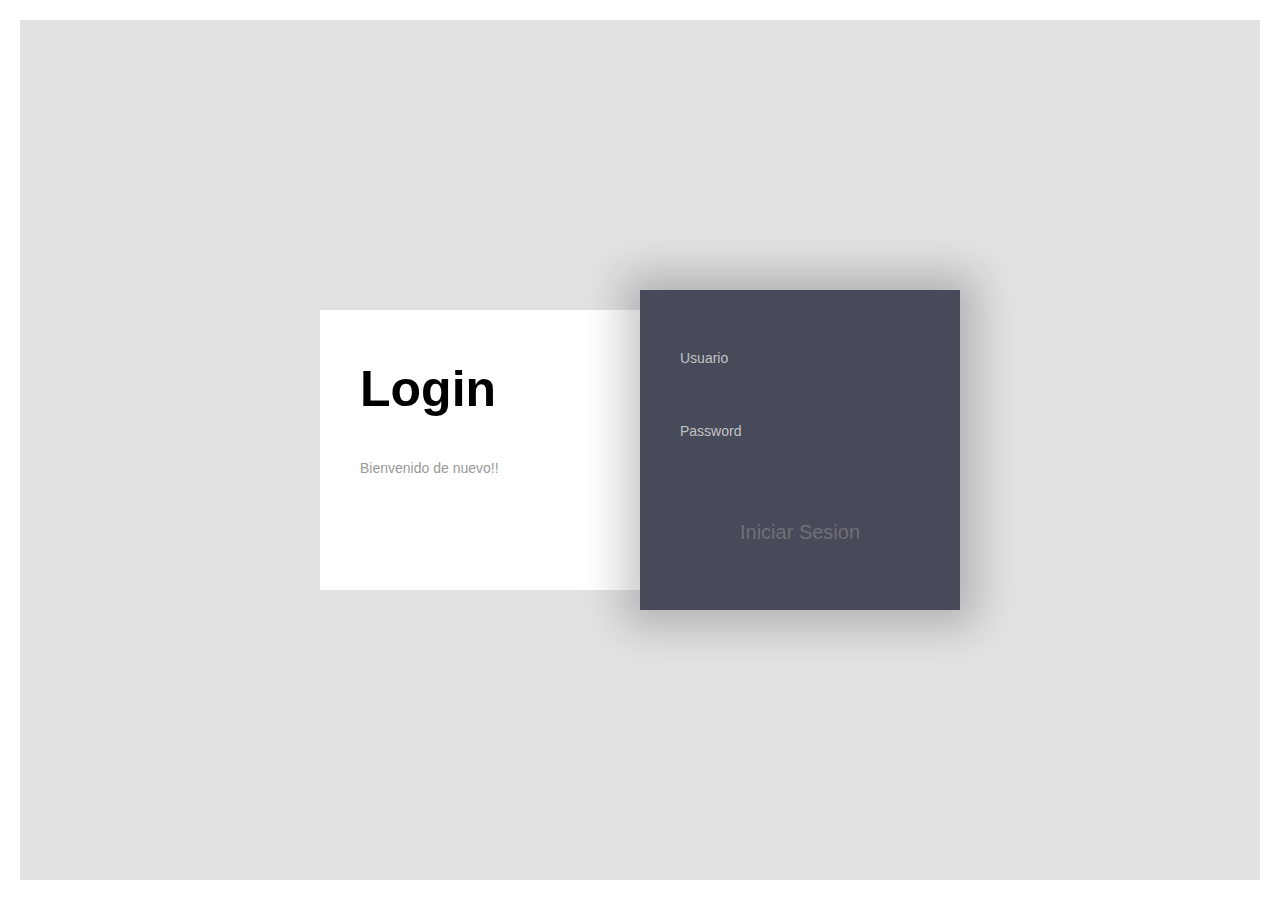
<file: Parcial 3/Loginbd/index.html>
<!DOCTYPE html>
<html lang="en">

<head>
	<title>Login</title>
	<meta charset="UTF-8">
	<meta name="viewport" content="width=device-width, initial-scale=1">
	<link rel="stylesheet" href="css/style.css">
	<link rel="stylesheet" href="https://cdn.jsdelivr.net/npm/bootstrap@4.6.1/dist/css/bootstrap.min.css"
		integrity="sha384-zCbKRCUGaJDkqS1kPbPd7TveP5iyJE0EjAuZQTgFLD2ylzuqKfdKlfG/eSrtxUkn" crossorigin="anonymous">

</head>

<body>
	<div class="page">
		<div class="container">
			<div class="left">
				<div class="login">Login</div>
				<div class="eula">Bienvenido de nuevo!!
				</div>
			</div>
			<div class="right">
				<svg viewBox="0 0 320 300">
					<defs>
						<linearGradient inkscape:collect="always" id="linearGradient" x1="13" y1="193.49992" x2="307"
							y2="193.49992" gradientUnits="userSpaceOnUse">
							<stop style="stop-color:#ff00ff;" offset="0" id="stop876" />
							<stop style="stop-color:#ff0000;" offset="1" id="stop878" />
						</linearGradient>
					</defs>
				</svg>
				<div class="form">
					<form action="" id="formlg">
						<label for="text">Usuario</label>
						<input type="text" name="username">
						<label for="password">Password</label>
						<input type="password" name="pass">
						<input type="submit" class="btn btn-success" id="submit" value="Iniciar Sesion">
					</form>

				</div>
			</div>
		</div>
	</div>


	<script src="https://ajax.googleapis.com/ajax/libs/jquery/3.6.0/jquery.min.js"></script>
	<script src="./main.js"></script>

</body>

</html>
</file>
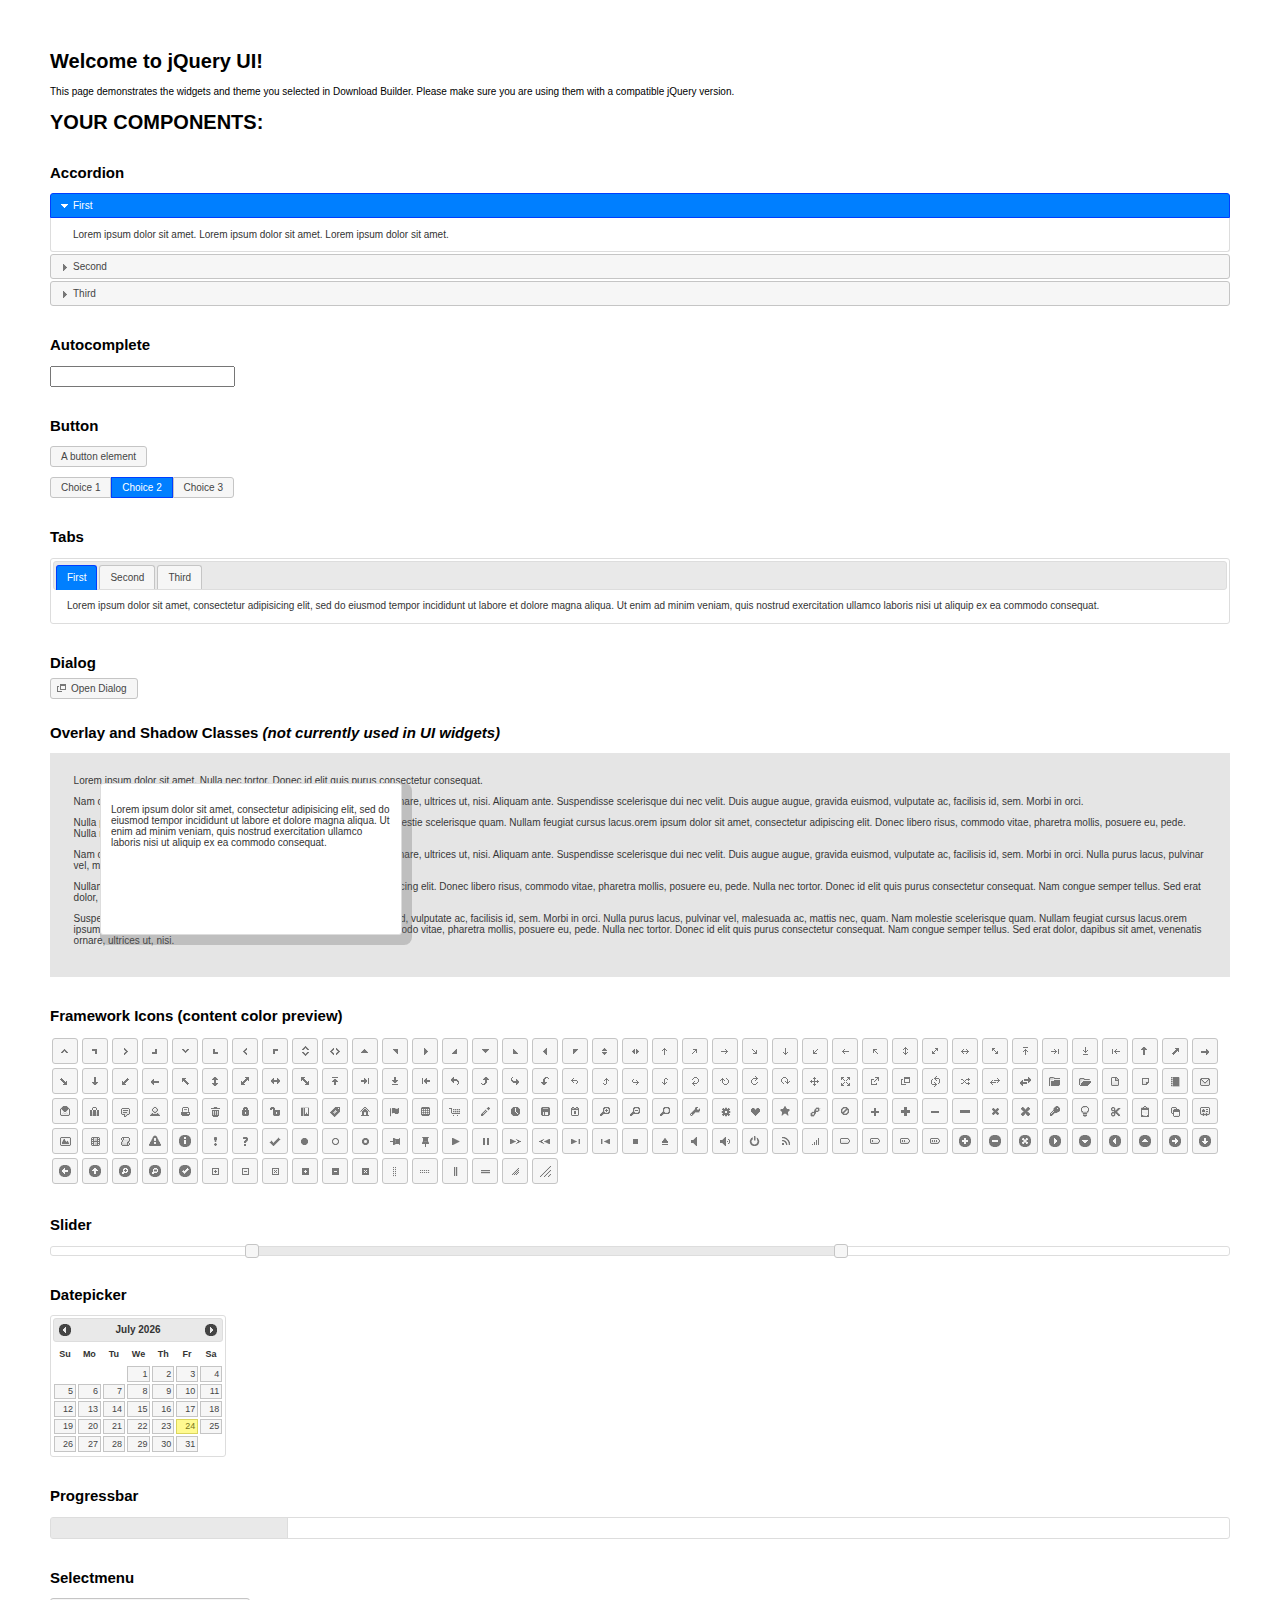
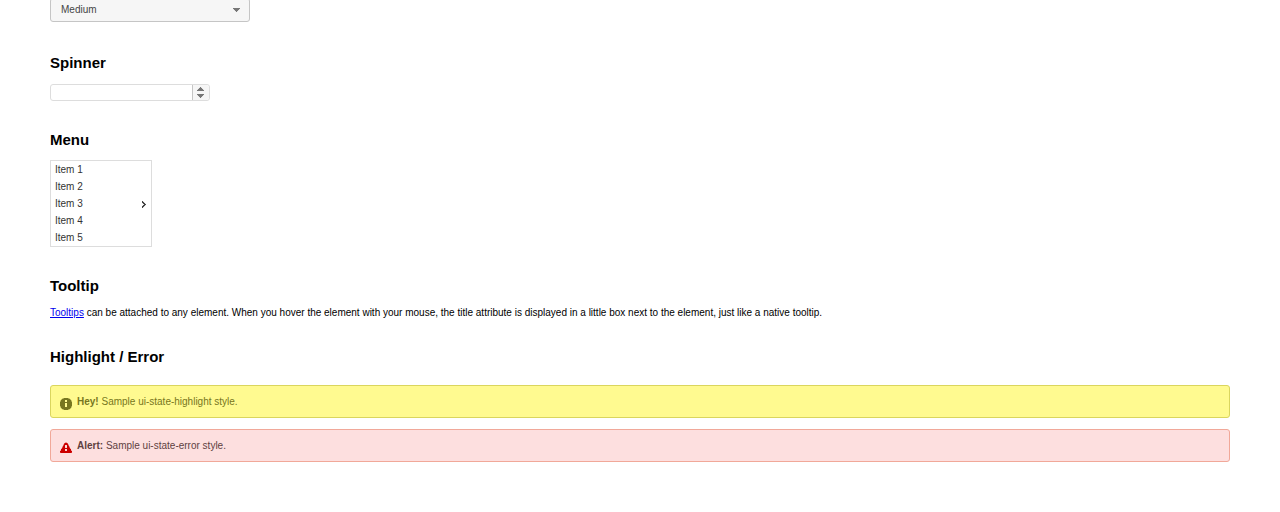
<file: Parcial 3/Login/resources/jqueryui/index.html>
<!doctype html>
<html lang="us">
<head>
	<meta charset="utf-8">
	<title>jQuery UI Example Page</title>
	<link href="jquery-ui.css" rel="stylesheet">
	<style>
	body{
		font: 62.5% "Trebuchet MS", sans-serif;
		margin: 50px;
	}
	.demoHeaders {
		margin-top: 2em;
	}
	#dialog-link {
		padding: .4em 1em .4em 20px;
		text-decoration: none;
		position: relative;
	}
	#dialog-link span.ui-icon {
		margin: 0 5px 0 0;
		position: absolute;
		left: .2em;
		top: 50%;
		margin-top: -8px;
	}
	#icons {
		margin: 0;
		padding: 0;
	}
	#icons li {
		margin: 2px;
		position: relative;
		padding: 4px 0;
		cursor: pointer;
		float: left;
		list-style: none;
	}
	#icons span.ui-icon {
		float: left;
		margin: 0 4px;
	}
	.fakewindowcontain .ui-widget-overlay {
		position: absolute;
	}
	select {
		width: 200px;
	}
	</style>
</head>
<body>

<h1>Welcome to jQuery UI!</h1>

<div class="ui-widget">
	<p>This page demonstrates the widgets and theme you selected in Download Builder. Please make sure you are using them with a compatible jQuery version.</p>
</div>

<h1>YOUR COMPONENTS:</h1>


<!-- Accordion -->
<h2 class="demoHeaders">Accordion</h2>
<div id="accordion">
	<h3>First</h3>
	<div>Lorem ipsum dolor sit amet. Lorem ipsum dolor sit amet. Lorem ipsum dolor sit amet.</div>
	<h3>Second</h3>
	<div>Phasellus mattis tincidunt nibh.</div>
	<h3>Third</h3>
	<div>Nam dui erat, auctor a, dignissim quis.</div>
</div>



<!-- Autocomplete -->
<h2 class="demoHeaders">Autocomplete</h2>
<div>
	<input id="autocomplete" title="type &quot;a&quot;">
</div>



<!-- Button -->
<h2 class="demoHeaders">Button</h2>
<button id="button">A button element</button>
<form style="margin-top: 1em;">
	<div id="radioset">
		<input type="radio" id="radio1" name="radio"><label for="radio1">Choice 1</label>
		<input type="radio" id="radio2" name="radio" checked="checked"><label for="radio2">Choice 2</label>
		<input type="radio" id="radio3" name="radio"><label for="radio3">Choice 3</label>
	</div>
</form>



<!-- Tabs -->
<h2 class="demoHeaders">Tabs</h2>
<div id="tabs">
	<ul>
		<li><a href="#tabs-1">First</a></li>
		<li><a href="#tabs-2">Second</a></li>
		<li><a href="#tabs-3">Third</a></li>
	</ul>
	<div id="tabs-1">Lorem ipsum dolor sit amet, consectetur adipisicing elit, sed do eiusmod tempor incididunt ut labore et dolore magna aliqua. Ut enim ad minim veniam, quis nostrud exercitation ullamco laboris nisi ut aliquip ex ea commodo consequat.</div>
	<div id="tabs-2">Phasellus mattis tincidunt nibh. Cras orci urna, blandit id, pretium vel, aliquet ornare, felis. Maecenas scelerisque sem non nisl. Fusce sed lorem in enim dictum bibendum.</div>
	<div id="tabs-3">Nam dui erat, auctor a, dignissim quis, sollicitudin eu, felis. Pellentesque nisi urna, interdum eget, sagittis et, consequat vestibulum, lacus. Mauris porttitor ullamcorper augue.</div>
</div>



<!-- Dialog NOTE: Dialog is not generated by UI in this demo so it can be visually styled in themeroller-->
<h2 class="demoHeaders">Dialog</h2>
<p><a href="#" id="dialog-link" class="ui-state-default ui-corner-all"><span class="ui-icon ui-icon-newwin"></span>Open Dialog</a></p>

<h2 class="demoHeaders">Overlay and Shadow Classes <em>(not currently used in UI widgets)</em></h2>
<div style="position: relative; width: 96%; height: 200px; padding:1% 2%; overflow:hidden;" class="fakewindowcontain">
	<p>Lorem ipsum dolor sit amet,  Nulla nec tortor. Donec id elit quis purus consectetur consequat. </p><p>Nam congue semper tellus. Sed erat dolor, dapibus sit amet, venenatis ornare, ultrices ut, nisi. Aliquam ante. Suspendisse scelerisque dui nec velit. Duis augue augue, gravida euismod, vulputate ac, facilisis id, sem. Morbi in orci. </p><p>Nulla purus lacus, pulvinar vel, malesuada ac, mattis nec, quam. Nam molestie scelerisque quam. Nullam feugiat cursus lacus.orem ipsum dolor sit amet, consectetur adipiscing elit. Donec libero risus, commodo vitae, pharetra mollis, posuere eu, pede. Nulla nec tortor. Donec id elit quis purus consectetur consequat. </p><p>Nam congue semper tellus. Sed erat dolor, dapibus sit amet, venenatis ornare, ultrices ut, nisi. Aliquam ante. Suspendisse scelerisque dui nec velit. Duis augue augue, gravida euismod, vulputate ac, facilisis id, sem. Morbi in orci. Nulla purus lacus, pulvinar vel, malesuada ac, mattis nec, quam. Nam molestie scelerisque quam. </p><p>Nullam feugiat cursus lacus.orem ipsum dolor sit amet, consectetur adipiscing elit. Donec libero risus, commodo vitae, pharetra mollis, posuere eu, pede. Nulla nec tortor. Donec id elit quis purus consectetur consequat. Nam congue semper tellus. Sed erat dolor, dapibus sit amet, venenatis ornare, ultrices ut, nisi. Aliquam ante. </p><p>Suspendisse scelerisque dui nec velit. Duis augue augue, gravida euismod, vulputate ac, facilisis id, sem. Morbi in orci. Nulla purus lacus, pulvinar vel, malesuada ac, mattis nec, quam. Nam molestie scelerisque quam. Nullam feugiat cursus lacus.orem ipsum dolor sit amet, consectetur adipiscing elit. Donec libero risus, commodo vitae, pharetra mollis, posuere eu, pede. Nulla nec tortor. Donec id elit quis purus consectetur consequat. Nam congue semper tellus. Sed erat dolor, dapibus sit amet, venenatis ornare, ultrices ut, nisi. </p>

	<!-- ui-dialog -->
	<div class="ui-overlay"><div class="ui-widget-overlay"></div><div class="ui-widget-shadow ui-corner-all" style="width: 302px; height: 152px; position: absolute; left: 50px; top: 30px;"></div></div>
	<div style="position: absolute; width: 280px; height: 130px;left: 50px; top: 30px; padding: 10px;" class="ui-widget ui-widget-content ui-corner-all">
		<div class="ui-dialog-content ui-widget-content" style="background: none; border: 0;">
			<p>Lorem ipsum dolor sit amet, consectetur adipisicing elit, sed do eiusmod tempor incididunt ut labore et dolore magna aliqua. Ut enim ad minim veniam, quis nostrud exercitation ullamco laboris nisi ut aliquip ex ea commodo consequat.</p>
		</div>
	</div>

</div>

<!-- ui-dialog -->
<div id="dialog" title="Dialog Title">
	<p>Lorem ipsum dolor sit amet, consectetur adipisicing elit, sed do eiusmod tempor incididunt ut labore et dolore magna aliqua. Ut enim ad minim veniam, quis nostrud exercitation ullamco laboris nisi ut aliquip ex ea commodo consequat.</p>
</div>



<h2 class="demoHeaders">Framework Icons (content color preview)</h2>
<ul id="icons" class="ui-widget ui-helper-clearfix">
	<li class="ui-state-default ui-corner-all" title=".ui-icon-carat-1-n"><span class="ui-icon ui-icon-carat-1-n"></span></li>
	<li class="ui-state-default ui-corner-all" title=".ui-icon-carat-1-ne"><span class="ui-icon ui-icon-carat-1-ne"></span></li>
	<li class="ui-state-default ui-corner-all" title=".ui-icon-carat-1-e"><span class="ui-icon ui-icon-carat-1-e"></span></li>
	<li class="ui-state-default ui-corner-all" title=".ui-icon-carat-1-se"><span class="ui-icon ui-icon-carat-1-se"></span></li>
	<li class="ui-state-default ui-corner-all" title=".ui-icon-carat-1-s"><span class="ui-icon ui-icon-carat-1-s"></span></li>
	<li class="ui-state-default ui-corner-all" title=".ui-icon-carat-1-sw"><span class="ui-icon ui-icon-carat-1-sw"></span></li>
	<li class="ui-state-default ui-corner-all" title=".ui-icon-carat-1-w"><span class="ui-icon ui-icon-carat-1-w"></span></li>
	<li class="ui-state-default ui-corner-all" title=".ui-icon-carat-1-nw"><span class="ui-icon ui-icon-carat-1-nw"></span></li>
	<li class="ui-state-default ui-corner-all" title=".ui-icon-carat-2-n-s"><span class="ui-icon ui-icon-carat-2-n-s"></span></li>
	<li class="ui-state-default ui-corner-all" title=".ui-icon-carat-2-e-w"><span class="ui-icon ui-icon-carat-2-e-w"></span></li>
	<li class="ui-state-default ui-corner-all" title=".ui-icon-triangle-1-n"><span class="ui-icon ui-icon-triangle-1-n"></span></li>
	<li class="ui-state-default ui-corner-all" title=".ui-icon-triangle-1-ne"><span class="ui-icon ui-icon-triangle-1-ne"></span></li>
	<li class="ui-state-default ui-corner-all" title=".ui-icon-triangle-1-e"><span class="ui-icon ui-icon-triangle-1-e"></span></li>
	<li class="ui-state-default ui-corner-all" title=".ui-icon-triangle-1-se"><span class="ui-icon ui-icon-triangle-1-se"></span></li>
	<li class="ui-state-default ui-corner-all" title=".ui-icon-triangle-1-s"><span class="ui-icon ui-icon-triangle-1-s"></span></li>
	<li class="ui-state-default ui-corner-all" title=".ui-icon-triangle-1-sw"><span class="ui-icon ui-icon-triangle-1-sw"></span></li>
	<li class="ui-state-default ui-corner-all" title=".ui-icon-triangle-1-w"><span class="ui-icon ui-icon-triangle-1-w"></span></li>
	<li class="ui-state-default ui-corner-all" title=".ui-icon-triangle-1-nw"><span class="ui-icon ui-icon-triangle-1-nw"></span></li>
	<li class="ui-state-default ui-corner-all" title=".ui-icon-triangle-2-n-s"><span class="ui-icon ui-icon-triangle-2-n-s"></span></li>
	<li class="ui-state-default ui-corner-all" title=".ui-icon-triangle-2-e-w"><span class="ui-icon ui-icon-triangle-2-e-w"></span></li>
	<li class="ui-state-default ui-corner-all" title=".ui-icon-arrow-1-n"><span class="ui-icon ui-icon-arrow-1-n"></span></li>
	<li class="ui-state-default ui-corner-all" title=".ui-icon-arrow-1-ne"><span class="ui-icon ui-icon-arrow-1-ne"></span></li>
	<li class="ui-state-default ui-corner-all" title=".ui-icon-arrow-1-e"><span class="ui-icon ui-icon-arrow-1-e"></span></li>
	<li class="ui-state-default ui-corner-all" title=".ui-icon-arrow-1-se"><span class="ui-icon ui-icon-arrow-1-se"></span></li>
	<li class="ui-state-default ui-corner-all" title=".ui-icon-arrow-1-s"><span class="ui-icon ui-icon-arrow-1-s"></span></li>
	<li class="ui-state-default ui-corner-all" title=".ui-icon-arrow-1-sw"><span class="ui-icon ui-icon-arrow-1-sw"></span></li>
	<li class="ui-state-default ui-corner-all" title=".ui-icon-arrow-1-w"><span class="ui-icon ui-icon-arrow-1-w"></span></li>
	<li class="ui-state-default ui-corner-all" title=".ui-icon-arrow-1-nw"><span class="ui-icon ui-icon-arrow-1-nw"></span></li>
	<li class="ui-state-default ui-corner-all" title=".ui-icon-arrow-2-n-s"><span class="ui-icon ui-icon-arrow-2-n-s"></span></li>
	<li class="ui-state-default ui-corner-all" title=".ui-icon-arrow-2-ne-sw"><span class="ui-icon ui-icon-arrow-2-ne-sw"></span></li>
	<li class="ui-state-default ui-corner-all" title=".ui-icon-arrow-2-e-w"><span class="ui-icon ui-icon-arrow-2-e-w"></span></li>
	<li class="ui-state-default ui-corner-all" title=".ui-icon-arrow-2-se-nw"><span class="ui-icon ui-icon-arrow-2-se-nw"></span></li>
	<li class="ui-state-default ui-corner-all" title=".ui-icon-arrowstop-1-n"><span class="ui-icon ui-icon-arrowstop-1-n"></span></li>
	<li class="ui-state-default ui-corner-all" title=".ui-icon-arrowstop-1-e"><span class="ui-icon ui-icon-arrowstop-1-e"></span></li>
	<li class="ui-state-default ui-corner-all" title=".ui-icon-arrowstop-1-s"><span class="ui-icon ui-icon-arrowstop-1-s"></span></li>
	<li class="ui-state-default ui-corner-all" title=".ui-icon-arrowstop-1-w"><span class="ui-icon ui-icon-arrowstop-1-w"></span></li>
	<li class="ui-state-default ui-corner-all" title=".ui-icon-arrowthick-1-n"><span class="ui-icon ui-icon-arrowthick-1-n"></span></li>
	<li class="ui-state-default ui-corner-all" title=".ui-icon-arrowthick-1-ne"><span class="ui-icon ui-icon-arrowthick-1-ne"></span></li>
	<li class="ui-state-default ui-corner-all" title=".ui-icon-arrowthick-1-e"><span class="ui-icon ui-icon-arrowthick-1-e"></span></li>
	<li class="ui-state-default ui-corner-all" title=".ui-icon-arrowthick-1-se"><span class="ui-icon ui-icon-arrowthick-1-se"></span></li>
	<li class="ui-state-default ui-corner-all" title=".ui-icon-arrowthick-1-s"><span class="ui-icon ui-icon-arrowthick-1-s"></span></li>
	<li class="ui-state-default ui-corner-all" title=".ui-icon-arrowthick-1-sw"><span class="ui-icon ui-icon-arrowthick-1-sw"></span></li>
	<li class="ui-state-default ui-corner-all" title=".ui-icon-arrowthick-1-w"><span class="ui-icon ui-icon-arrowthick-1-w"></span></li>
	<li class="ui-state-default ui-corner-all" title=".ui-icon-arrowthick-1-nw"><span class="ui-icon ui-icon-arrowthick-1-nw"></span></li>
	<li class="ui-state-default ui-corner-all" title=".ui-icon-arrowthick-2-n-s"><span class="ui-icon ui-icon-arrowthick-2-n-s"></span></li>
	<li class="ui-state-default ui-corner-all" title=".ui-icon-arrowthick-2-ne-sw"><span class="ui-icon ui-icon-arrowthick-2-ne-sw"></span></li>
	<li class="ui-state-default ui-corner-all" title=".ui-icon-arrowthick-2-e-w"><span class="ui-icon ui-icon-arrowthick-2-e-w"></span></li>
	<li class="ui-state-default ui-corner-all" title=".ui-icon-arrowthick-2-se-nw"><span class="ui-icon ui-icon-arrowthick-2-se-nw"></span></li>
	<li class="ui-state-default ui-corner-all" title=".ui-icon-arrowthickstop-1-n"><span class="ui-icon ui-icon-arrowthickstop-1-n"></span></li>
	<li class="ui-state-default ui-corner-all" title=".ui-icon-arrowthickstop-1-e"><span class="ui-icon ui-icon-arrowthickstop-1-e"></span></li>
	<li class="ui-state-default ui-corner-all" title=".ui-icon-arrowthickstop-1-s"><span class="ui-icon ui-icon-arrowthickstop-1-s"></span></li>
	<li class="ui-state-default ui-corner-all" title=".ui-icon-arrowthickstop-1-w"><span class="ui-icon ui-icon-arrowthickstop-1-w"></span></li>
	<li class="ui-state-default ui-corner-all" title=".ui-icon-arrowreturnthick-1-w"><span class="ui-icon ui-icon-arrowreturnthick-1-w"></span></li>
	<li class="ui-state-default ui-corner-all" title=".ui-icon-arrowreturnthick-1-n"><span class="ui-icon ui-icon-arrowreturnthick-1-n"></span></li>
	<li class="ui-state-default ui-corner-all" title=".ui-icon-arrowreturnthick-1-e"><span class="ui-icon ui-icon-arrowreturnthick-1-e"></span></li>
	<li class="ui-state-default ui-corner-all" title=".ui-icon-arrowreturnthick-1-s"><span class="ui-icon ui-icon-arrowreturnthick-1-s"></span></li>
	<li class="ui-state-default ui-corner-all" title=".ui-icon-arrowreturn-1-w"><span class="ui-icon ui-icon-arrowreturn-1-w"></span></li>
	<li class="ui-state-default ui-corner-all" title=".ui-icon-arrowreturn-1-n"><span class="ui-icon ui-icon-arrowreturn-1-n"></span></li>
	<li class="ui-state-default ui-corner-all" title=".ui-icon-arrowreturn-1-e"><span class="ui-icon ui-icon-arrowreturn-1-e"></span></li>
	<li class="ui-state-default ui-corner-all" title=".ui-icon-arrowreturn-1-s"><span class="ui-icon ui-icon-arrowreturn-1-s"></span></li>
	<li class="ui-state-default ui-corner-all" title=".ui-icon-arrowrefresh-1-w"><span class="ui-icon ui-icon-arrowrefresh-1-w"></span></li>
	<li class="ui-state-default ui-corner-all" title=".ui-icon-arrowrefresh-1-n"><span class="ui-icon ui-icon-arrowrefresh-1-n"></span></li>
	<li class="ui-state-default ui-corner-all" title=".ui-icon-arrowrefresh-1-e"><span class="ui-icon ui-icon-arrowrefresh-1-e"></span></li>
	<li class="ui-state-default ui-corner-all" title=".ui-icon-arrowrefresh-1-s"><span class="ui-icon ui-icon-arrowrefresh-1-s"></span></li>
	<li class="ui-state-default ui-corner-all" title=".ui-icon-arrow-4"><span class="ui-icon ui-icon-arrow-4"></span></li>
	<li class="ui-state-default ui-corner-all" title=".ui-icon-arrow-4-diag"><span class="ui-icon ui-icon-arrow-4-diag"></span></li>
	<li class="ui-state-default ui-corner-all" title=".ui-icon-extlink"><span class="ui-icon ui-icon-extlink"></span></li>
	<li class="ui-state-default ui-corner-all" title=".ui-icon-newwin"><span class="ui-icon ui-icon-newwin"></span></li>
	<li class="ui-state-default ui-corner-all" title=".ui-icon-refresh"><span class="ui-icon ui-icon-refresh"></span></li>
	<li class="ui-state-default ui-corner-all" title=".ui-icon-shuffle"><span class="ui-icon ui-icon-shuffle"></span></li>
	<li class="ui-state-default ui-corner-all" title=".ui-icon-transfer-e-w"><span class="ui-icon ui-icon-transfer-e-w"></span></li>
	<li class="ui-state-default ui-corner-all" title=".ui-icon-transferthick-e-w"><span class="ui-icon ui-icon-transferthick-e-w"></span></li>
	<li class="ui-state-default ui-corner-all" title=".ui-icon-folder-collapsed"><span class="ui-icon ui-icon-folder-collapsed"></span></li>
	<li class="ui-state-default ui-corner-all" title=".ui-icon-folder-open"><span class="ui-icon ui-icon-folder-open"></span></li>
	<li class="ui-state-default ui-corner-all" title=".ui-icon-document"><span class="ui-icon ui-icon-document"></span></li>
	<li class="ui-state-default ui-corner-all" title=".ui-icon-document-b"><span class="ui-icon ui-icon-document-b"></span></li>
	<li class="ui-state-default ui-corner-all" title=".ui-icon-note"><span class="ui-icon ui-icon-note"></span></li>
	<li class="ui-state-default ui-corner-all" title=".ui-icon-mail-closed"><span class="ui-icon ui-icon-mail-closed"></span></li>
	<li class="ui-state-default ui-corner-all" title=".ui-icon-mail-open"><span class="ui-icon ui-icon-mail-open"></span></li>
	<li class="ui-state-default ui-corner-all" title=".ui-icon-suitcase"><span class="ui-icon ui-icon-suitcase"></span></li>
	<li class="ui-state-default ui-corner-all" title=".ui-icon-comment"><span class="ui-icon ui-icon-comment"></span></li>
	<li class="ui-state-default ui-corner-all" title=".ui-icon-person"><span class="ui-icon ui-icon-person"></span></li>
	<li class="ui-state-default ui-corner-all" title=".ui-icon-print"><span class="ui-icon ui-icon-print"></span></li>
	<li class="ui-state-default ui-corner-all" title=".ui-icon-trash"><span class="ui-icon ui-icon-trash"></span></li>
	<li class="ui-state-default ui-corner-all" title=".ui-icon-locked"><span class="ui-icon ui-icon-locked"></span></li>
	<li class="ui-state-default ui-corner-all" title=".ui-icon-unlocked"><span class="ui-icon ui-icon-unlocked"></span></li>
	<li class="ui-state-default ui-corner-all" title=".ui-icon-bookmark"><span class="ui-icon ui-icon-bookmark"></span></li>
	<li class="ui-state-default ui-corner-all" title=".ui-icon-tag"><span class="ui-icon ui-icon-tag"></span></li>
	<li class="ui-state-default ui-corner-all" title=".ui-icon-home"><span class="ui-icon ui-icon-home"></span></li>
	<li class="ui-state-default ui-corner-all" title=".ui-icon-flag"><span class="ui-icon ui-icon-flag"></span></li>
	<li class="ui-state-default ui-corner-all" title=".ui-icon-calculator"><span class="ui-icon ui-icon-calculator"></span></li>
	<li class="ui-state-default ui-corner-all" title=".ui-icon-cart"><span class="ui-icon ui-icon-cart"></span></li>
	<li class="ui-state-default ui-corner-all" title=".ui-icon-pencil"><span class="ui-icon ui-icon-pencil"></span></li>
	<li class="ui-state-default ui-corner-all" title=".ui-icon-clock"><span class="ui-icon ui-icon-clock"></span></li>
	<li class="ui-state-default ui-corner-all" title=".ui-icon-disk"><span class="ui-icon ui-icon-disk"></span></li>
	<li class="ui-state-default ui-corner-all" title=".ui-icon-calendar"><span class="ui-icon ui-icon-calendar"></span></li>
	<li class="ui-state-default ui-corner-all" title=".ui-icon-zoomin"><span class="ui-icon ui-icon-zoomin"></span></li>
	<li class="ui-state-default ui-corner-all" title=".ui-icon-zoomout"><span class="ui-icon ui-icon-zoomout"></span></li>
	<li class="ui-state-default ui-corner-all" title=".ui-icon-search"><span class="ui-icon ui-icon-search"></span></li>
	<li class="ui-state-default ui-corner-all" title=".ui-icon-wrench"><span class="ui-icon ui-icon-wrench"></span></li>
	<li class="ui-state-default ui-corner-all" title=".ui-icon-gear"><span class="ui-icon ui-icon-gear"></span></li>
	<li class="ui-state-default ui-corner-all" title=".ui-icon-heart"><span class="ui-icon ui-icon-heart"></span></li>
	<li class="ui-state-default ui-corner-all" title=".ui-icon-star"><span class="ui-icon ui-icon-star"></span></li>
	<li class="ui-state-default ui-corner-all" title=".ui-icon-link"><span class="ui-icon ui-icon-link"></span></li>
	<li class="ui-state-default ui-corner-all" title=".ui-icon-cancel"><span class="ui-icon ui-icon-cancel"></span></li>
	<li class="ui-state-default ui-corner-all" title=".ui-icon-plus"><span class="ui-icon ui-icon-plus"></span></li>
	<li class="ui-state-default ui-corner-all" title=".ui-icon-plusthick"><span class="ui-icon ui-icon-plusthick"></span></li>
	<li class="ui-state-default ui-corner-all" title=".ui-icon-minus"><span class="ui-icon ui-icon-minus"></span></li>
	<li class="ui-state-default ui-corner-all" title=".ui-icon-minusthick"><span class="ui-icon ui-icon-minusthick"></span></li>
	<li class="ui-state-default ui-corner-all" title=".ui-icon-close"><span class="ui-icon ui-icon-close"></span></li>
	<li class="ui-state-default ui-corner-all" title=".ui-icon-closethick"><span class="ui-icon ui-icon-closethick"></span></li>
	<li class="ui-state-default ui-corner-all" title=".ui-icon-key"><span class="ui-icon ui-icon-key"></span></li>
	<li class="ui-state-default ui-corner-all" title=".ui-icon-lightbulb"><span class="ui-icon ui-icon-lightbulb"></span></li>
	<li class="ui-state-default ui-corner-all" title=".ui-icon-scissors"><span class="ui-icon ui-icon-scissors"></span></li>
	<li class="ui-state-default ui-corner-all" title=".ui-icon-clipboard"><span class="ui-icon ui-icon-clipboard"></span></li>
	<li class="ui-state-default ui-corner-all" title=".ui-icon-copy"><span class="ui-icon ui-icon-copy"></span></li>
	<li class="ui-state-default ui-corner-all" title=".ui-icon-contact"><span class="ui-icon ui-icon-contact"></span></li>
	<li class="ui-state-default ui-corner-all" title=".ui-icon-image"><span class="ui-icon ui-icon-image"></span></li>
	<li class="ui-state-default ui-corner-all" title=".ui-icon-video"><span class="ui-icon ui-icon-video"></span></li>
	<li class="ui-state-default ui-corner-all" title=".ui-icon-script"><span class="ui-icon ui-icon-script"></span></li>
	<li class="ui-state-default ui-corner-all" title=".ui-icon-alert"><span class="ui-icon ui-icon-alert"></span></li>
	<li class="ui-state-default ui-corner-all" title=".ui-icon-info"><span class="ui-icon ui-icon-info"></span></li>
	<li class="ui-state-default ui-corner-all" title=".ui-icon-notice"><span class="ui-icon ui-icon-notice"></span></li>
	<li class="ui-state-default ui-corner-all" title=".ui-icon-help"><span class="ui-icon ui-icon-help"></span></li>
	<li class="ui-state-default ui-corner-all" title=".ui-icon-check"><span class="ui-icon ui-icon-check"></span></li>
	<li class="ui-state-default ui-corner-all" title=".ui-icon-bullet"><span class="ui-icon ui-icon-bullet"></span></li>
	<li class="ui-state-default ui-corner-all" title=".ui-icon-radio-off"><span class="ui-icon ui-icon-radio-off"></span></li>
	<li class="ui-state-default ui-corner-all" title=".ui-icon-radio-on"><span class="ui-icon ui-icon-radio-on"></span></li>
	<li class="ui-state-default ui-corner-all" title=".ui-icon-pin-w"><span class="ui-icon ui-icon-pin-w"></span></li>
	<li class="ui-state-default ui-corner-all" title=".ui-icon-pin-s"><span class="ui-icon ui-icon-pin-s"></span></li>
	<li class="ui-state-default ui-corner-all" title=".ui-icon-play"><span class="ui-icon ui-icon-play"></span></li>
	<li class="ui-state-default ui-corner-all" title=".ui-icon-pause"><span class="ui-icon ui-icon-pause"></span></li>
	<li class="ui-state-default ui-corner-all" title=".ui-icon-seek-next"><span class="ui-icon ui-icon-seek-next"></span></li>
	<li class="ui-state-default ui-corner-all" title=".ui-icon-seek-prev"><span class="ui-icon ui-icon-seek-prev"></span></li>
	<li class="ui-state-default ui-corner-all" title=".ui-icon-seek-end"><span class="ui-icon ui-icon-seek-end"></span></li>
	<li class="ui-state-default ui-corner-all" title=".ui-icon-seek-first"><span class="ui-icon ui-icon-seek-first"></span></li>
	<li class="ui-state-default ui-corner-all" title=".ui-icon-stop"><span class="ui-icon ui-icon-stop"></span></li>
	<li class="ui-state-default ui-corner-all" title=".ui-icon-eject"><span class="ui-icon ui-icon-eject"></span></li>
	<li class="ui-state-default ui-corner-all" title=".ui-icon-volume-off"><span class="ui-icon ui-icon-volume-off"></span></li>
	<li class="ui-state-default ui-corner-all" title=".ui-icon-volume-on"><span class="ui-icon ui-icon-volume-on"></span></li>
	<li class="ui-state-default ui-corner-all" title=".ui-icon-power"><span class="ui-icon ui-icon-power"></span></li>
	<li class="ui-state-default ui-corner-all" title=".ui-icon-signal-diag"><span class="ui-icon ui-icon-signal-diag"></span></li>
	<li class="ui-state-default ui-corner-all" title=".ui-icon-signal"><span class="ui-icon ui-icon-signal"></span></li>
	<li class="ui-state-default ui-corner-all" title=".ui-icon-battery-0"><span class="ui-icon ui-icon-battery-0"></span></li>
	<li class="ui-state-default ui-corner-all" title=".ui-icon-battery-1"><span class="ui-icon ui-icon-battery-1"></span></li>
	<li class="ui-state-default ui-corner-all" title=".ui-icon-battery-2"><span class="ui-icon ui-icon-battery-2"></span></li>
	<li class="ui-state-default ui-corner-all" title=".ui-icon-battery-3"><span class="ui-icon ui-icon-battery-3"></span></li>
	<li class="ui-state-default ui-corner-all" title=".ui-icon-circle-plus"><span class="ui-icon ui-icon-circle-plus"></span></li>
	<li class="ui-state-default ui-corner-all" title=".ui-icon-circle-minus"><span class="ui-icon ui-icon-circle-minus"></span></li>
	<li class="ui-state-default ui-corner-all" title=".ui-icon-circle-close"><span class="ui-icon ui-icon-circle-close"></span></li>
	<li class="ui-state-default ui-corner-all" title=".ui-icon-circle-triangle-e"><span class="ui-icon ui-icon-circle-triangle-e"></span></li>
	<li class="ui-state-default ui-corner-all" title=".ui-icon-circle-triangle-s"><span class="ui-icon ui-icon-circle-triangle-s"></span></li>
	<li class="ui-state-default ui-corner-all" title=".ui-icon-circle-triangle-w"><span class="ui-icon ui-icon-circle-triangle-w"></span></li>
	<li class="ui-state-default ui-corner-all" title=".ui-icon-circle-triangle-n"><span class="ui-icon ui-icon-circle-triangle-n"></span></li>
	<li class="ui-state-default ui-corner-all" title=".ui-icon-circle-arrow-e"><span class="ui-icon ui-icon-circle-arrow-e"></span></li>
	<li class="ui-state-default ui-corner-all" title=".ui-icon-circle-arrow-s"><span class="ui-icon ui-icon-circle-arrow-s"></span></li>
	<li class="ui-state-default ui-corner-all" title=".ui-icon-circle-arrow-w"><span class="ui-icon ui-icon-circle-arrow-w"></span></li>
	<li class="ui-state-default ui-corner-all" title=".ui-icon-circle-arrow-n"><span class="ui-icon ui-icon-circle-arrow-n"></span></li>
	<li class="ui-state-default ui-corner-all" title=".ui-icon-circle-zoomin"><span class="ui-icon ui-icon-circle-zoomin"></span></li>
	<li class="ui-state-default ui-corner-all" title=".ui-icon-circle-zoomout"><span class="ui-icon ui-icon-circle-zoomout"></span></li>
	<li class="ui-state-default ui-corner-all" title=".ui-icon-circle-check"><span class="ui-icon ui-icon-circle-check"></span></li>
	<li class="ui-state-default ui-corner-all" title=".ui-icon-circlesmall-plus"><span class="ui-icon ui-icon-circlesmall-plus"></span></li>
	<li class="ui-state-default ui-corner-all" title=".ui-icon-circlesmall-minus"><span class="ui-icon ui-icon-circlesmall-minus"></span></li>
	<li class="ui-state-default ui-corner-all" title=".ui-icon-circlesmall-close"><span class="ui-icon ui-icon-circlesmall-close"></span></li>
	<li class="ui-state-default ui-corner-all" title=".ui-icon-squaresmall-plus"><span class="ui-icon ui-icon-squaresmall-plus"></span></li>
	<li class="ui-state-default ui-corner-all" title=".ui-icon-squaresmall-minus"><span class="ui-icon ui-icon-squaresmall-minus"></span></li>
	<li class="ui-state-default ui-corner-all" title=".ui-icon-squaresmall-close"><span class="ui-icon ui-icon-squaresmall-close"></span></li>
	<li class="ui-state-default ui-corner-all" title=".ui-icon-grip-dotted-vertical"><span class="ui-icon ui-icon-grip-dotted-vertical"></span></li>
	<li class="ui-state-default ui-corner-all" title=".ui-icon-grip-dotted-horizontal"><span class="ui-icon ui-icon-grip-dotted-horizontal"></span></li>
	<li class="ui-state-default ui-corner-all" title=".ui-icon-grip-solid-vertical"><span class="ui-icon ui-icon-grip-solid-vertical"></span></li>
	<li class="ui-state-default ui-corner-all" title=".ui-icon-grip-solid-horizontal"><span class="ui-icon ui-icon-grip-solid-horizontal"></span></li>
	<li class="ui-state-default ui-corner-all" title=".ui-icon-gripsmall-diagonal-se"><span class="ui-icon ui-icon-gripsmall-diagonal-se"></span></li>
	<li class="ui-state-default ui-corner-all" title=".ui-icon-grip-diagonal-se"><span class="ui-icon ui-icon-grip-diagonal-se"></span></li>
</ul>


<!-- Slider -->
<h2 class="demoHeaders">Slider</h2>
<div id="slider"></div>



<!-- Datepicker -->
<h2 class="demoHeaders">Datepicker</h2>
<div id="datepicker"></div>



<!-- Progressbar -->
<h2 class="demoHeaders">Progressbar</h2>
<div id="progressbar"></div>



<!-- Progressbar -->
<h2 class="demoHeaders">Selectmenu</h2>
<select id="selectmenu">
	<option>Slower</option>
	<option>Slow</option>
	<option selected="selected">Medium</option>
	<option>Fast</option>
	<option>Faster</option>
</select>



<!-- Spinner -->
<h2 class="demoHeaders">Spinner</h2>
<input id="spinner">



<!-- Menu -->
<h2 class="demoHeaders">Menu</h2>
<ul style="width:100px;" id="menu">
	<li>Item 1</li>
	<li>Item 2</li>
	<li>Item 3
		<ul>
			<li>Item 3-1</li>
			<li>Item 3-2</li>
			<li>Item 3-3</li>
			<li>Item 3-4</li>
			<li>Item 3-5</li>
		</ul>
	</li>
	<li>Item 4</li>
	<li>Item 5</li>
</ul>



<!-- Tooltip -->
<h2 class="demoHeaders">Tooltip</h2>
<p id="tooltip">
	<a href="#" title="That&apos;s what this widget is">Tooltips</a> can be attached to any element. When you hover
the element with your mouse, the title attribute is displayed in a little box next to the element, just like a native tooltip.
</p>


<!-- Highlight / Error -->
<h2 class="demoHeaders">Highlight / Error</h2>
<div class="ui-widget">
	<div class="ui-state-highlight ui-corner-all" style="margin-top: 20px; padding: 0 .7em;">
		<p><span class="ui-icon ui-icon-info" style="float: left; margin-right: .3em;"></span>
		<strong>Hey!</strong> Sample ui-state-highlight style.</p>
	</div>
</div>
<br>
<div class="ui-widget">
	<div class="ui-state-error ui-corner-all" style="padding: 0 .7em;">
		<p><span class="ui-icon ui-icon-alert" style="float: left; margin-right: .3em;"></span>
		<strong>Alert:</strong> Sample ui-state-error style.</p>
	</div>
</div>

<script src="external/jquery/jquery.js"></script>
<script src="jquery-ui.js"></script>
<script>

$( "#accordion" ).accordion();



var availableTags = [
	"ActionScript",
	"AppleScript",
	"Asp",
	"BASIC",
	"C",
	"C++",
	"Clojure",
	"COBOL",
	"ColdFusion",
	"Erlang",
	"Fortran",
	"Groovy",
	"Haskell",
	"Java",
	"JavaScript",
	"Lisp",
	"Perl",
	"PHP",
	"Python",
	"Ruby",
	"Scala",
	"Scheme"
];
$( "#autocomplete" ).autocomplete({
	source: availableTags
});



$( "#button" ).button();
$( "#radioset" ).buttonset();



$( "#tabs" ).tabs();



$( "#dialog" ).dialog({
	autoOpen: false,
	width: 400,
	buttons: [
		{
			text: "Ok",
			click: function() {
				$( this ).dialog( "close" );
			}
		},
		{
			text: "Cancel",
			click: function() {
				$( this ).dialog( "close" );
			}
		}
	]
});

// Link to open the dialog
$( "#dialog-link" ).click(function( event ) {
	$( "#dialog" ).dialog( "open" );
	event.preventDefault();
});



$( "#datepicker" ).datepicker({
	inline: true
});



$( "#slider" ).slider({
	range: true,
	values: [ 17, 67 ]
});



$( "#progressbar" ).progressbar({
	value: 20
});



$( "#spinner" ).spinner();



$( "#menu" ).menu();



$( "#tooltip" ).tooltip();



$( "#selectmenu" ).selectmenu();


// Hover states on the static widgets
$( "#dialog-link, #icons li" ).hover(
	function() {
		$( this ).addClass( "ui-state-hover" );
	},
	function() {
		$( this ).removeClass( "ui-state-hover" );
	}
);
</script>
</body>
</html>
</file>
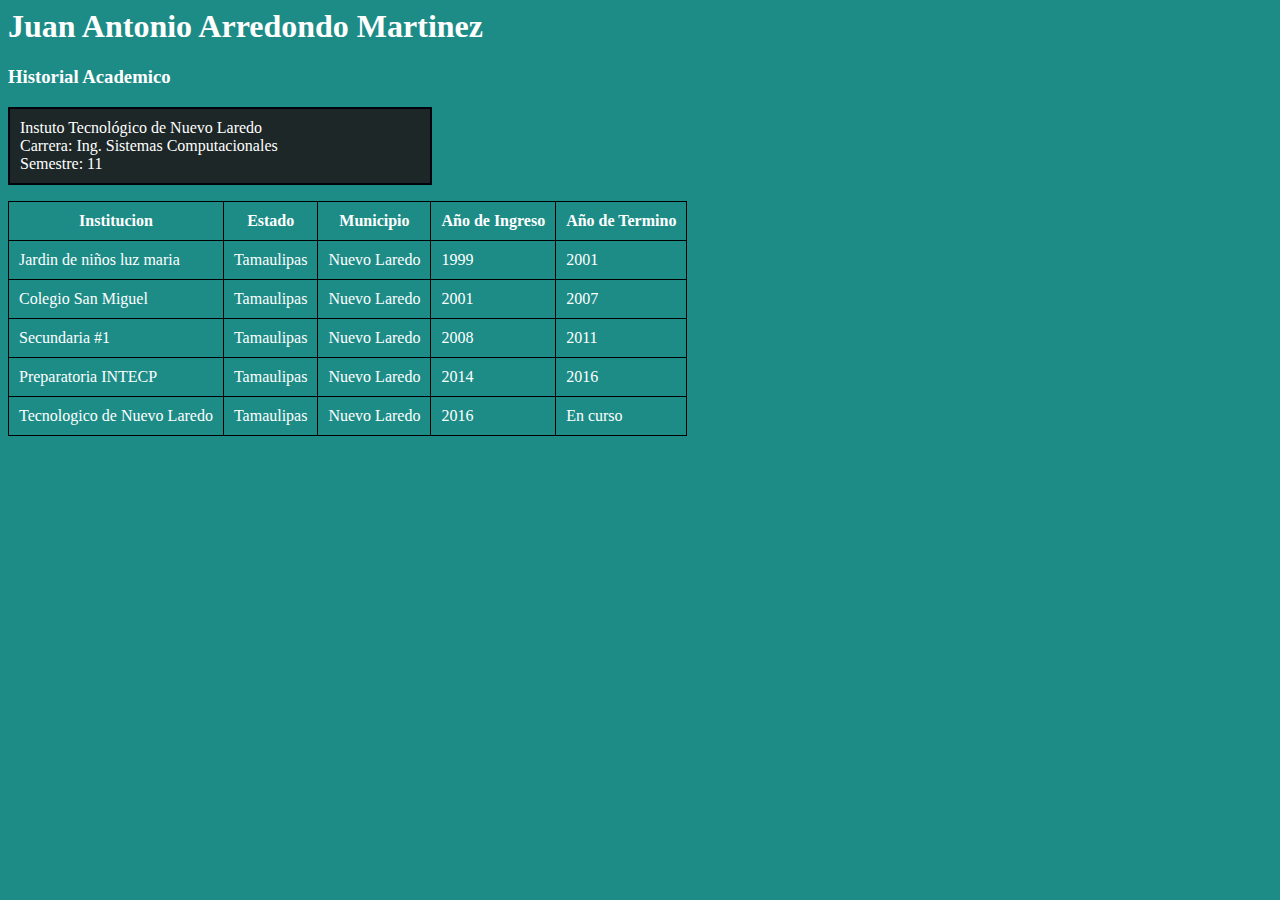
<file: Parcial 1/HistorialAcademico/Historial.html>
<html lang="en">

<head>
    <meta charset="UTF-8">
    <meta http-equiv="X-UA-Compatible" content="IE=edge">
    <meta name="viewport" content="width=device-width, initial-scale=1.0">
    <link rel="stylesheet" type="text/css" href="Estilo.css">
    <title>Historial Academico</title>
</head>

<body>

    <h1>Juan Antonio Arredondo Martinez</h1>

    <h3>Historial Academico</h3>

    <div>
        <p class="Educacion"> Instuto Tecnológico de Nuevo Laredo<br>Carrera: Ing. Sistemas Computacionales<br>Semestre:
            11</p>
    </div>

    <table>
        <th>Institucion</th>
        <th>Estado</th>
        <th>Municipio</th>
        <th>Año de Ingreso</th>
        <th>Año de Termino</th>

        <tr>
            <td>Jardin de niños luz maria</td>
            <td>Tamaulipas</td>
            <td>Nuevo Laredo</td>
            <td>1999</td>
            <td>2001</td>
        </tr>
        <tr>
            <td>Colegio San Miguel</td>
            <td>Tamaulipas</td>
            <td>Nuevo Laredo</td>
            <td>2001</td>
            <td>2007</td>
        </tr>
        <tr>
            <td>Secundaria #1</td>
            <td>Tamaulipas</td>
            <td>Nuevo Laredo</td>
            <td>2008</td>
            <td>2011</td>
        </tr>
        <tr>
            <td>Preparatoria INTECP</td>
            <td>Tamaulipas</td>
            <td>Nuevo Laredo</td>
            <td>2014</td>
            <td>2016</td>
        </tr>
        <tr>
            <td>Tecnologico de Nuevo Laredo</td>
            <td>Tamaulipas</td>
            <td>Nuevo Laredo</td>
            <td>2016</td>
            <td>En curso</td>
        </tr>
    </table>
</body>

</html>
</file>
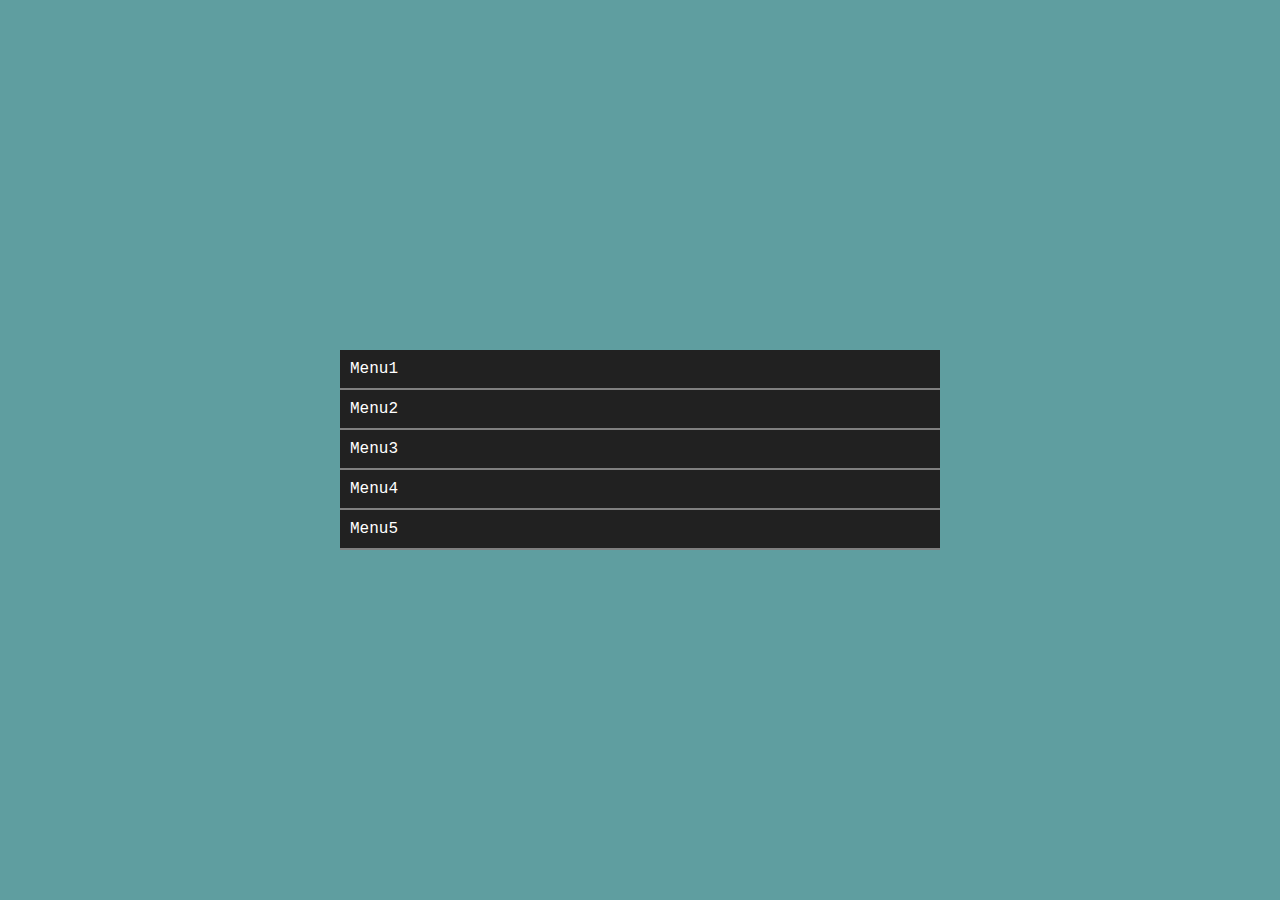
<file: Parcial 1/Menu/Menu.html>
<!DOCTYPE html>
<html lang="en">

<head>
    <meta charset="UTF-8">
    <meta http-equiv="X-UA-Compatible" content="IE=edge">
    <meta name="viewport" content="width=device-width, initial-scale=1.0">
    <link rel="stylesheet" href="estilo.css">
    <title>Menu acordeon</title>
</head>

<body>
    <div class="container">
        <section id="menu1">
            <a href="#menu1">Menu1</a>
            <p>Lorem ipsum dolor sit amet consectetur adipisicing elit. Maiores unde modi ipsam illum delectus
                laudantium explicabo et eum aspernatur accusamus.</p>
        </section>

        <section id="menu2">
            <a href="#menu2">Menu2</a>
            <p>Lorem ipsum, dolor sit amet consectetur adipisicing elit. Dolores, exercitationem.</p>
        </section>

        <section id="menu3">
            <a href="#menu3">Menu3</a>
            <p>Lorem ipsum dolor sit amet consectetur adipisicing elit. Eos excepturi natus quaerat.</p>
        </section>

        <section id="menu4">
            <a href="#menu4">Menu4</a>
            <p>Lorem ipsum dolor sit amet consectetur adipisicing elit. Qui natus non dolore quibusdam aspernatur,
                nostrum beatae earum veniam modi error unde nisi porro asperiores vel.</p>
        </section>

        <section id="menu5">
            <a href="#menu5">Menu5</a>
            <p>Lorem ipsum dolor sit amet.</p>
        </section>
    </div>
</body>

</html>
</file>
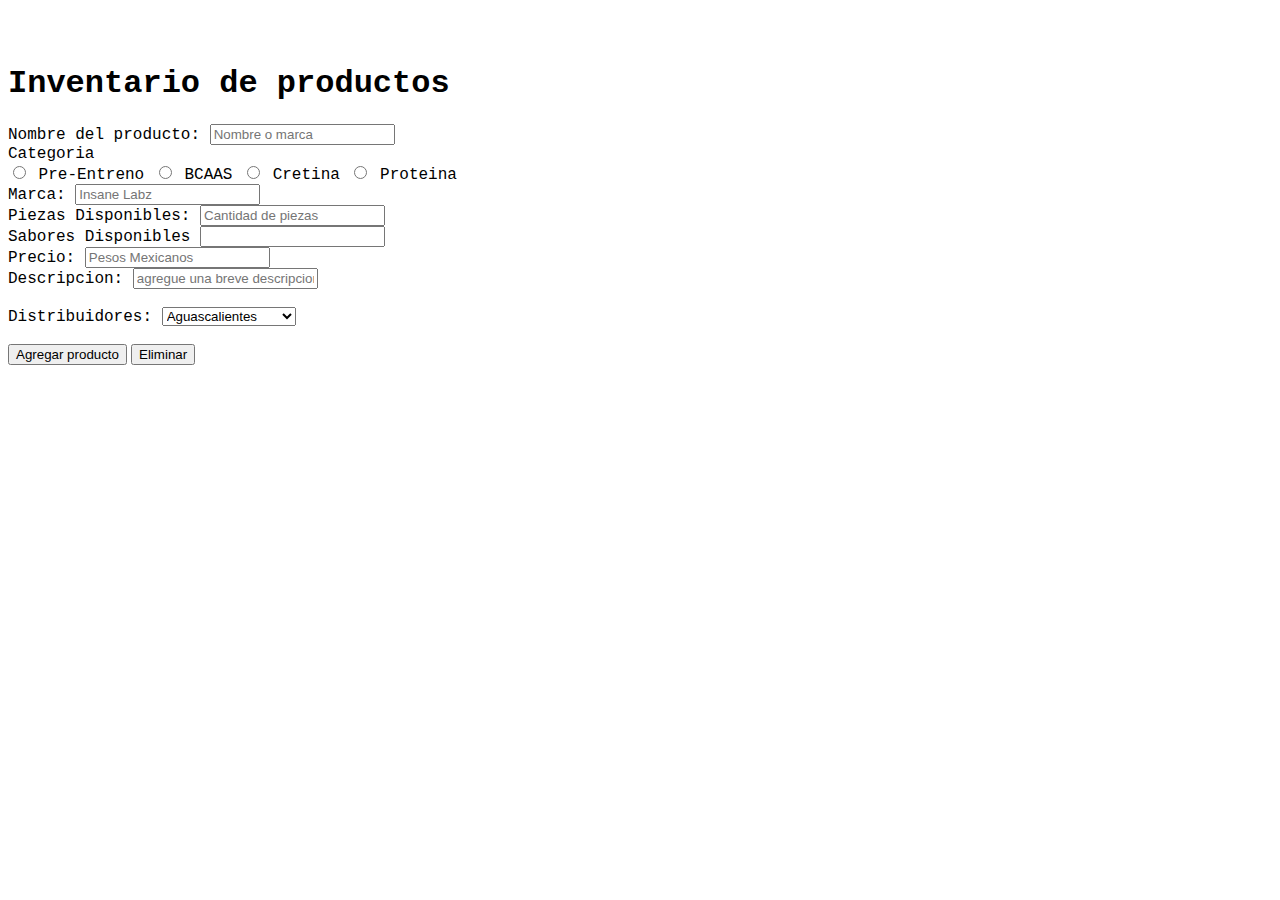
<file: Parcial 2/Formulario/Formulario.html>
<!DOCTYPE html>
<html lang="en">

<head>
    <meta charset="UTF-8">
    <meta http-equiv="X-UA-Compatible" content="IE=edge">
    <meta name="viewport" content="width=device-width, initial-scale=1.0">
    <link href="https://cdn.jsdelivr.net/npm/bootstrap@5.0.0-beta3/dist/css/bootstrap.min.css" rel="stylesheet"
        integrity="sha384-eOJMYsd53ii+scO/bJGFsiCZc+5NDVN2yr8+0RDqr0Ql0h+rP48ckxlpbzKgwra6" crossorigin="anonymous">
    <link rel="stylesheet" href="estilo.css">
</head>

<body>
    <br><br>
    <div class="container">
        <form class="form">
            <h1>Inventario de productos</h1>
            <div class="row">
                <div class="form-group col-sm-12 col-md-8 col-lg-6">
                    <label for="nomProducto" class=" control-label">Nombre del producto:</label>
                    <input id="nomProducto" type="text" class="form-control" placeholder="Nombre o marca">
                </div>

                <div class="form-group col-sm-12 col-md-4 col-lg-2">
                    <label for="TipoProd"> Categoria<br>
                        <input type="radio" id="Pre-Entreno"> Pre-Entreno
                    </label>

                    <label for="TipoProd">
                        <input type="radio" id="BCAA'S"> BCAAS
                    </label>

                    <label for="TipoProd">
                        <input type="radio" id="Creatina"> Cretina
                    </label>

                    <label for="TipoProd">
                        <input type="radio" id="Proteina"> Proteina
                    </label>

                </div>

                <div class="form-group col-sm-12 col-md-8 col-lg-4">
                    <label for="Marca">Marca:</label>
                    <input id="Marca" type="text" class="form-control" placeholder="Insane Labz">
                </div>
            </div>

            <div class="row">
                <div class="form-group col-sm-12 col-md-6 col-lg-6">
                    <label for="pDis">Piezas Disponibles:</label>
                    <input id="pDis" type="text" class="form-control" placeholder="Cantidad de piezas">
                </div>
                <div class="form-group col-sm-12 col-md-3 col-lg-3">
                    <label for="Sabores">Sabores Disponibles</label>
                    <input id="Sabores" type="text" class="form-control">
                </div>
                <div class="form-group col-sm-12 col-md-3 col-lg-3">
                    <label for="Precio">Precio:</label>
                    <input id="Precio" type="text" class="form-control" placeholder="Pesos Mexicanos">
                </div>
            </div>


            <div class="row">
                <div class="form-group col-sm-6 col-md-8 col-lg-12">
                    <label for="Desc">Descripcion:</label>
                    <input id="Desc" type="text" class="form-control" placeholder="agregue una breve descripcion">
                </div>
            </div>
            <div class="row">
                <div class="form-group col-sm-12 col-md-12 col-lg-6">
                    <br><label for="Distribuidor">Distribuidores:</label>
                    <select name="estados" id="opcion" class="Form-control">
                        <option value="Aguascalientes">Aguascalientes</option>
                        <option value="Baja California">Baja California</option>
                        <option value="Baja California Sur">Baja California Sur</option>
                        <option value="Tamaulipas">Tamaulipas</option>
                        <option value="Coahuila">Coahuila</option>
                        <option value="Chiapas">Chiapas</option>
                        <option value="Colima">Colima</option>
                        <option value="Guerrero">Guerrero</option>
                        <option value="Chihuahua">Chihuahua</option>
                        <option value="Sonora">Sonora</option>
                        <option value="Guadalajara">Guadalajara</option>
                        <option value="Veracruz">Veracruz</option>
                    </select>
                </div>
            </div>
            <br>

            <button type="submit" class="btn btn-secondary">Agregar producto</button>
            <button type="reset" class="btn btn-default">Eliminar</button>
        </form>
    </div>

</body>

</html>
</file>
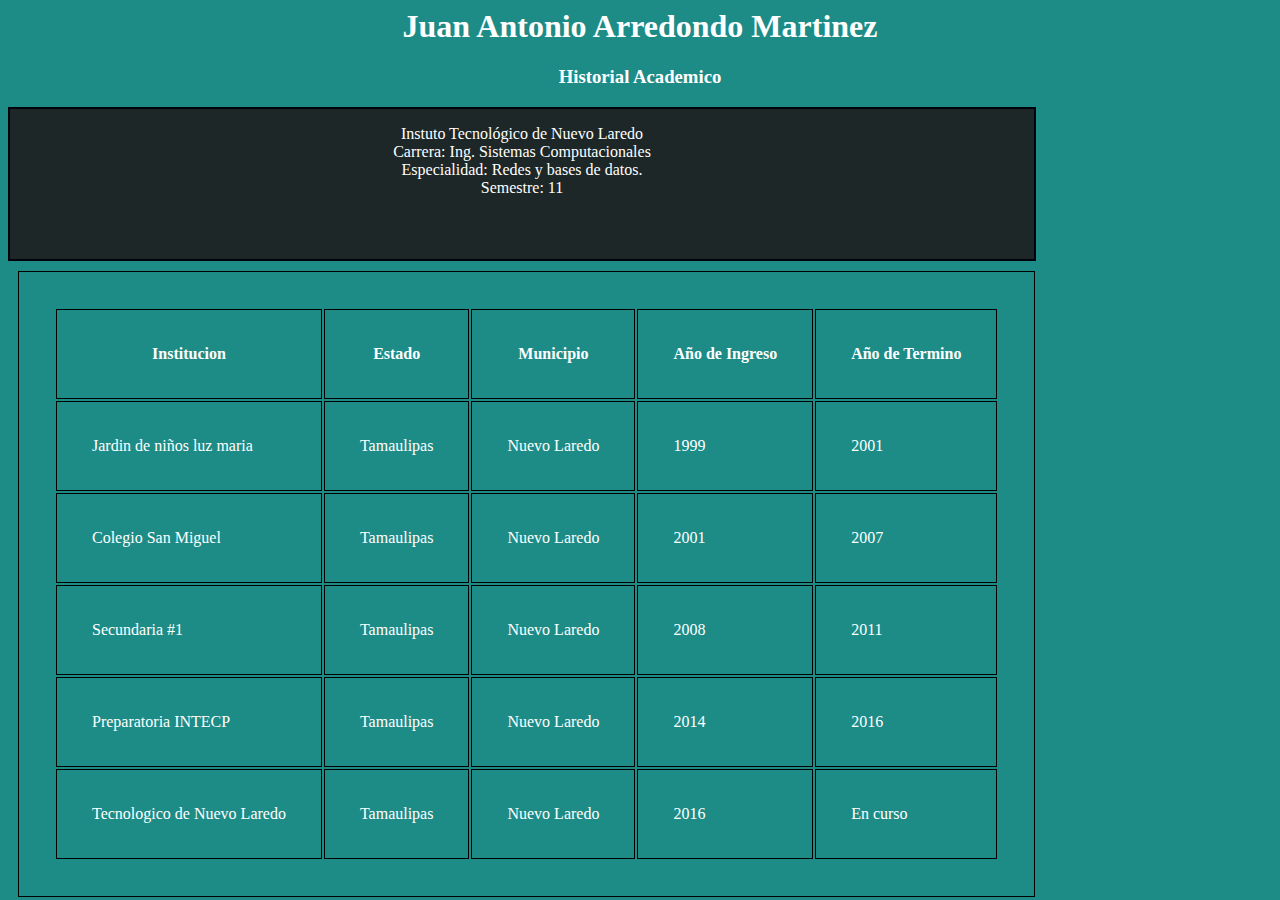
<file: Parcial 2/HistorialResponsivo/HistorialReponsivo.html>
<html lang="en">

<head>
    <meta charset="UTF-8">
    <meta http-equiv="X-UA-Compatible" content="IE=edge">
    <meta name="viewport" content="width=device-width, initial-scale=1.0">
    <link rel="stylesheet" type="text/css" href="EstiloResponsivo.css">
    <title>Historial Academico</title>
</head>

<body>

    <h1>Juan Antonio Arredondo Martinez</h1>

    <h3>Historial Academico</h3>

    <div class="Educacion">
        <p> Instuto Tecnológico de Nuevo Laredo<br>Carrera: Ing. Sistemas
            Computacionales<br>Especialidad: Redes y bases de datos.
            <br>Semestre: 11</p>
    </div>

    <div class="contenido">
        <table>
            <thead>
                <th>Institucion</th>
                <th>Estado</th>
                <th>Municipio</th>
                <th>Año de Ingreso</th>
                <th>Año de Termino</th>
            </thead>
            <tbody>
                <tr>
                    <td>Jardin de niños luz maria</td>
                    <td>Tamaulipas</td>
                    <td>Nuevo Laredo</td>
                    <td>1999</td>
                    <td>2001</td>
                </tr>
                <tr>
                    <td>Colegio San Miguel</td>
                    <td>Tamaulipas</td>
                    <td>Nuevo Laredo</td>
                    <td>2001</td>
                    <td>2007</td>
                </tr>
                <tr>
                    <td>Secundaria #1</td>
                    <td>Tamaulipas</td>
                    <td>Nuevo Laredo</td>
                    <td>2008</td>
                    <td>2011</td>
                </tr>
                <tr>
                    <td>Preparatoria INTECP</td>
                    <td>Tamaulipas</td>
                    <td>Nuevo Laredo</td>
                    <td>2014</td>
                    <td>2016</td>
                </tr>
                <tr>
                    <td>Tecnologico de Nuevo Laredo</td>
                    <td>Tamaulipas</td>
                    <td>Nuevo Laredo</td>
                    <td>2016</td>
                    <td>En curso</td>
                </tr>
            </tbody>
        </table>
    </div>
</body>

</html>
</file>
<file: Parcial 3/Loginbd/css/style.css>
@import url('https://rsms.me/inter/inter-ui.css');

::selection {
    background: #2D2F36;
}

::-webkit-selection {
    background: #2D2F36;
}

::-moz-selection {
    background: #2D2F36;
}

body {
    background: white;
    font-family: 'Inter UI', sans-serif;
    margin: 0;
    padding: 20px;
}

.page {
    background: #e2e2e5;
    display: flex;
    flex-direction: column;
    height: calc(100% - 40px);
    position: absolute;
    place-content: center;
    width: calc(100% - 40px);
}

@media (max-width: 767px) {
    .page {
        height: auto;
        margin-bottom: 20px;
        padding-bottom: 20px;
    }
}

.container {
    display: flex;
    height: 320px;
    margin: 0 auto;
    width: 640px;
}

@media (max-width: 767px) {
    .container {
        flex-direction: column;
        height: 630px;
        width: 320px;
    }
}

.left {
    background: white;
    height: calc(100% - 40px);
    top: 20px;
    position: relative;
    width: 50%;
}

@media (max-width: 767px) {
    .left {
        height: 100%;
        left: 20px;
        width: calc(100% - 40px);
        max-height: 270px;
    }
}

.login {
    font-size: 50px;
    font-weight: 900;
    margin: 50px 40px 40px;
}

.eula {
    color: #999;
    font-size: 14px;
    line-height: 1.5;
    margin: 40px;
}

.right {
    background: #474A59;
    box-shadow: 0px 0px 40px 16px rgba(0, 0, 0, 0.22);
    color: #F1F1F2;
    position: relative;
    width: 50%;
}

@media (max-width: 767px) {
    .right {
        flex-shrink: 0;
        height: 100%;
        width: 100%;
        max-height: 350px;
    }
}

svg {
    position: absolute;
    width: 320px;
}

path {
    fill: none;
    stroke: url(#linearGradient);
    ;
    stroke-width: 4;
    stroke-dasharray: 240 1386;
}

.form {
    margin: 40px;
    position: absolute;
}

label {
    color: #c2c2c5;
    display: block;
    font-size: 14px;
    height: 16px;
    margin-top: 20px;
    margin-bottom: 5px;
}

input {
    background: transparent;
    border: 0;
    color: #f2f2f2;
    font-size: 20px;
    height: 30px;
    line-height: 30px;
    outline: none !important;
    width: 100%;
}

input::-moz-focus-inner {
    border: 0;
}

#submit {
    color: #707075;
    margin-top: 40px;
    transition: color 300ms;
}

#submit:focus {
    color: #f2f2f2;
}

#submit:active {
    color: #d0d0d2;
}
</file>
<file: Parcial 1/HistorialAcademico/Estilo.css>
body {
    background: #1D8C87;
    color: white;
}

.Educacion {
    background: #1D2727;
    width: 400px;
    border: rgb(0, 3, 12) 2px solid;
    padding: 10px;
}

table,
th,
td {
    border: 1px solid black;
    border-collapse: collapse;
    padding: 10px;
}
</file>
<file: Parcial 1/Menu/estilo.css>
* {
    margin: 0;
    padding: 0;
    box-sizing: border-box;
}

body {
    background-color: cadetblue;
    display: flex;
    justify-content: center;
    align-items: center;
    height: 100vh;
}

.container {
    width: 600px;
    background-color: crimson;
    box-shadow: 7px, 13px, 37px rgba(0, 0, 0.5);
}

section p {
    overflow: hidden;
    max-height: 0;
    text-align: justify;
    font-family: 'Courier New', Courier, monospace;
    background-color: seagreen;
    transition: all .2s ease-in-out;
}

section a {
    text-decoration: none;
    display: block;
    text-align: left;
    padding: 10px;
    font-family: 'Courier New', Courier, monospace;
    background-color: #212121;
    color: white;
    border-bottom: 2px solid gray;
}

section:target p {
    max-height: 120px;
    padding: 10px;

}
</file>
<file: Parcial 2/Formulario/estilo.css>
/*.row {
    background-color: transparent;
}
*/
body {
    background-image: url("https://media.istockphoto.com/photos/vitamins-supplements-and-minerals-dual-layer-tablets-pills-and-amber-picture-id956785546");
    background-repeat: no-repeat;
    background-position-x: center;
    background-position-y: center;

}

h1 {
    font-family: 'Courier New', Courier, monospace;
}

.row {
    font-family: 'Courier New', Courier, monospace;
}
</file>
<file: Parcial 2/HistorialResponsivo/EstiloResponsivo.css>
body {
    background: #1D8C87;
    color: white;
}

.Educacion {
    background: #1D2727;
    text-align: center;
    width: 685px;
    height: 150px;
    border: rgb(0, 3, 12) 2px solid;
}


.contenido {
    float: left;
    height: 150px;
    padding: 10px;

}

table,
th,
td {
    border: 1px solid black;
    border-collapse: collapse;
    padding: 10px;
}

@media screen and (max-width:1500px) {
    .Educacion {
        width: 1024px;
    }

    table,
    th,
    td {
        border: 1px solid black;
        border-collapse: separate;
        padding: 35px;
    }

    h1 {
        text-align: center;
        font-family: 'Times New Roman', Times, serif;
    }

    h3 {
        text-align: center;
    }

}

@media screen and (max-width:1200px) {
    .Educacion {
        width: 300px;
    }

    table,
    thead,
    tbody,
    th,
    td,
    tr {
        display: block;
    }

    thead tr {
        position: absolute;
        top: -9999px;
        left: -9999px;
    }

    tr {
        border: 1px solid #ccc;
    }

    td {
        position: relative;
        padding-left: 50%;
        border: none;
        border-bottom: 1px solid #eee;
    }

    td:before {
        position: absolute;
        top: 6px;
        left: 6px;
        width: 45%;
        padding-right: 10px;

    }

    td:nth-of-type(1):before {
        content: "Institución";
    }

    td:nth-of-type(2):before {
        content: "Estado";
    }

    td:nth-of-type(3):before {
        content: "Municipio";
    }

    td:nth-of-type(4):before {
        content: "Año de ingreso";
    }

    td:nth-of-type(5):before {
        content: "Egreso";
    }


    h1 {
        text-align: center;
        font-family: 'Times New Roman', Times, serif;

    }

    h3 {
        text-align: center;
    }

}
</file>
